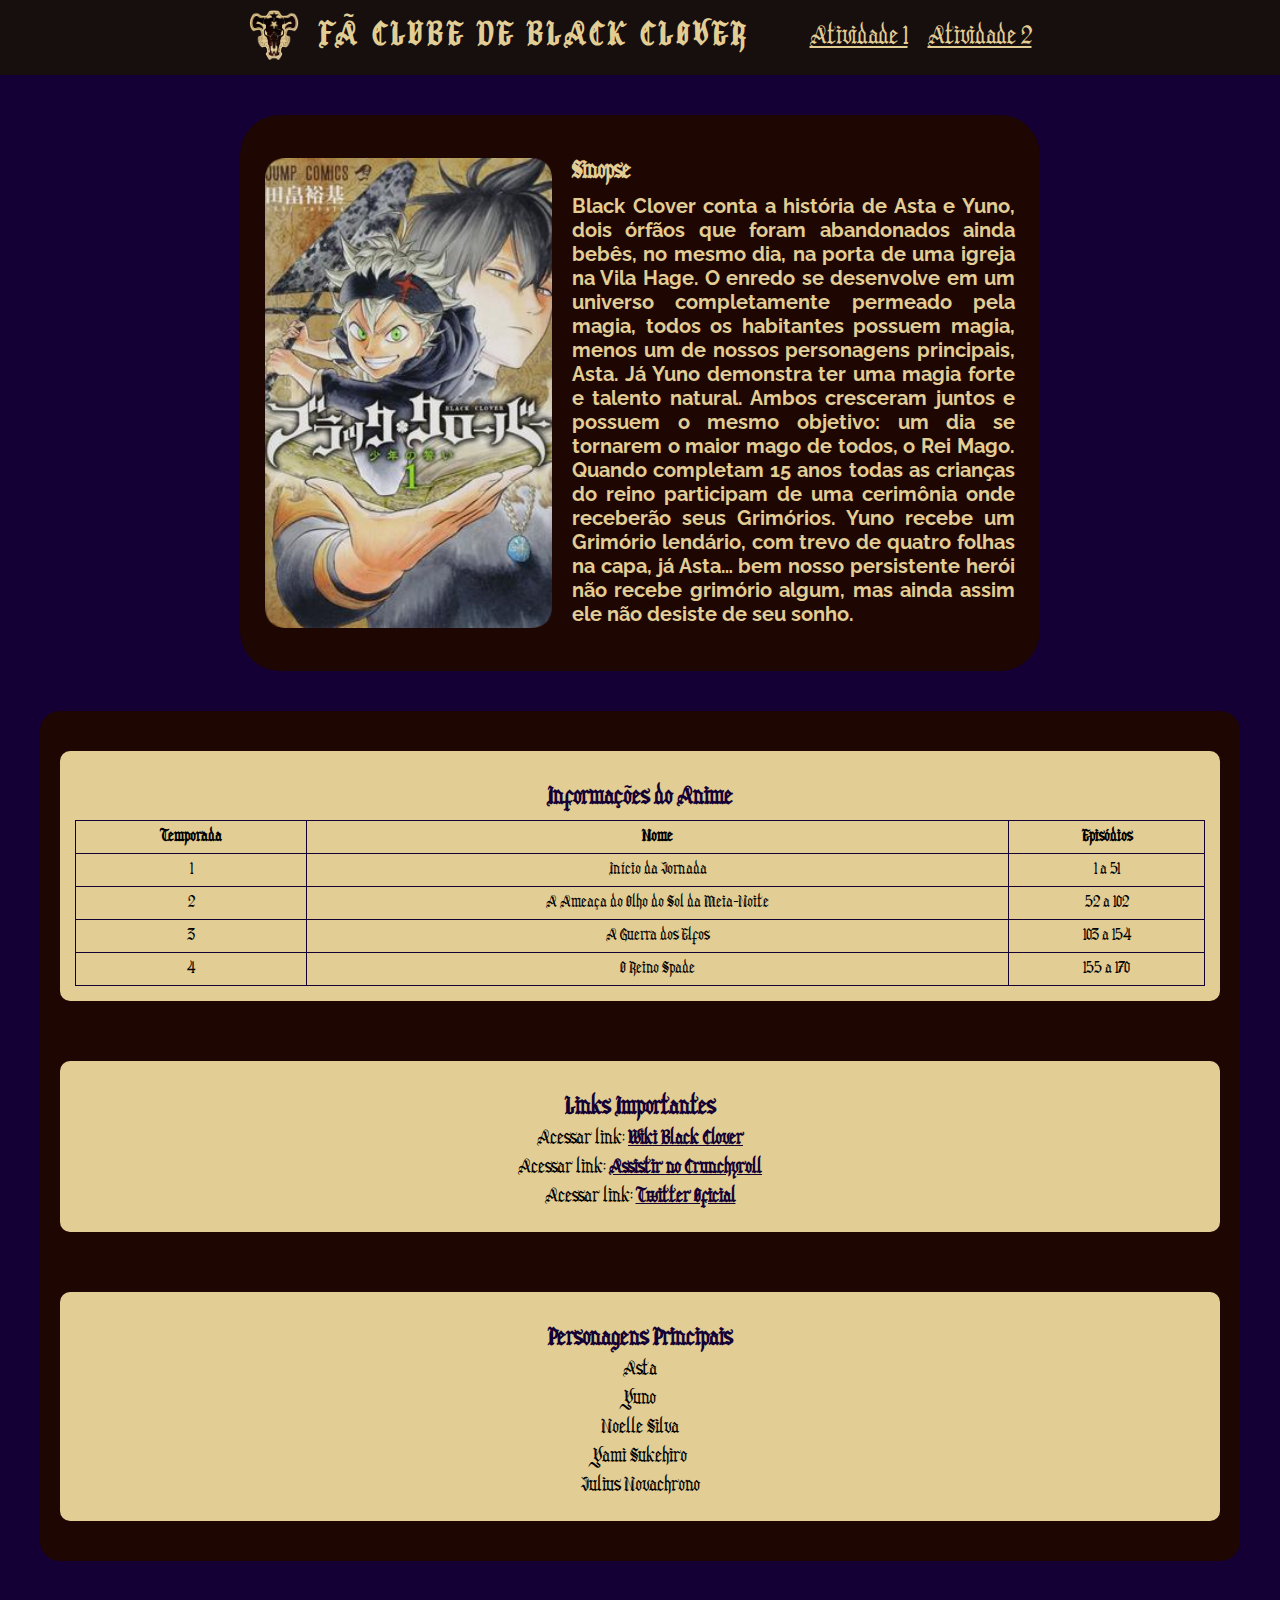
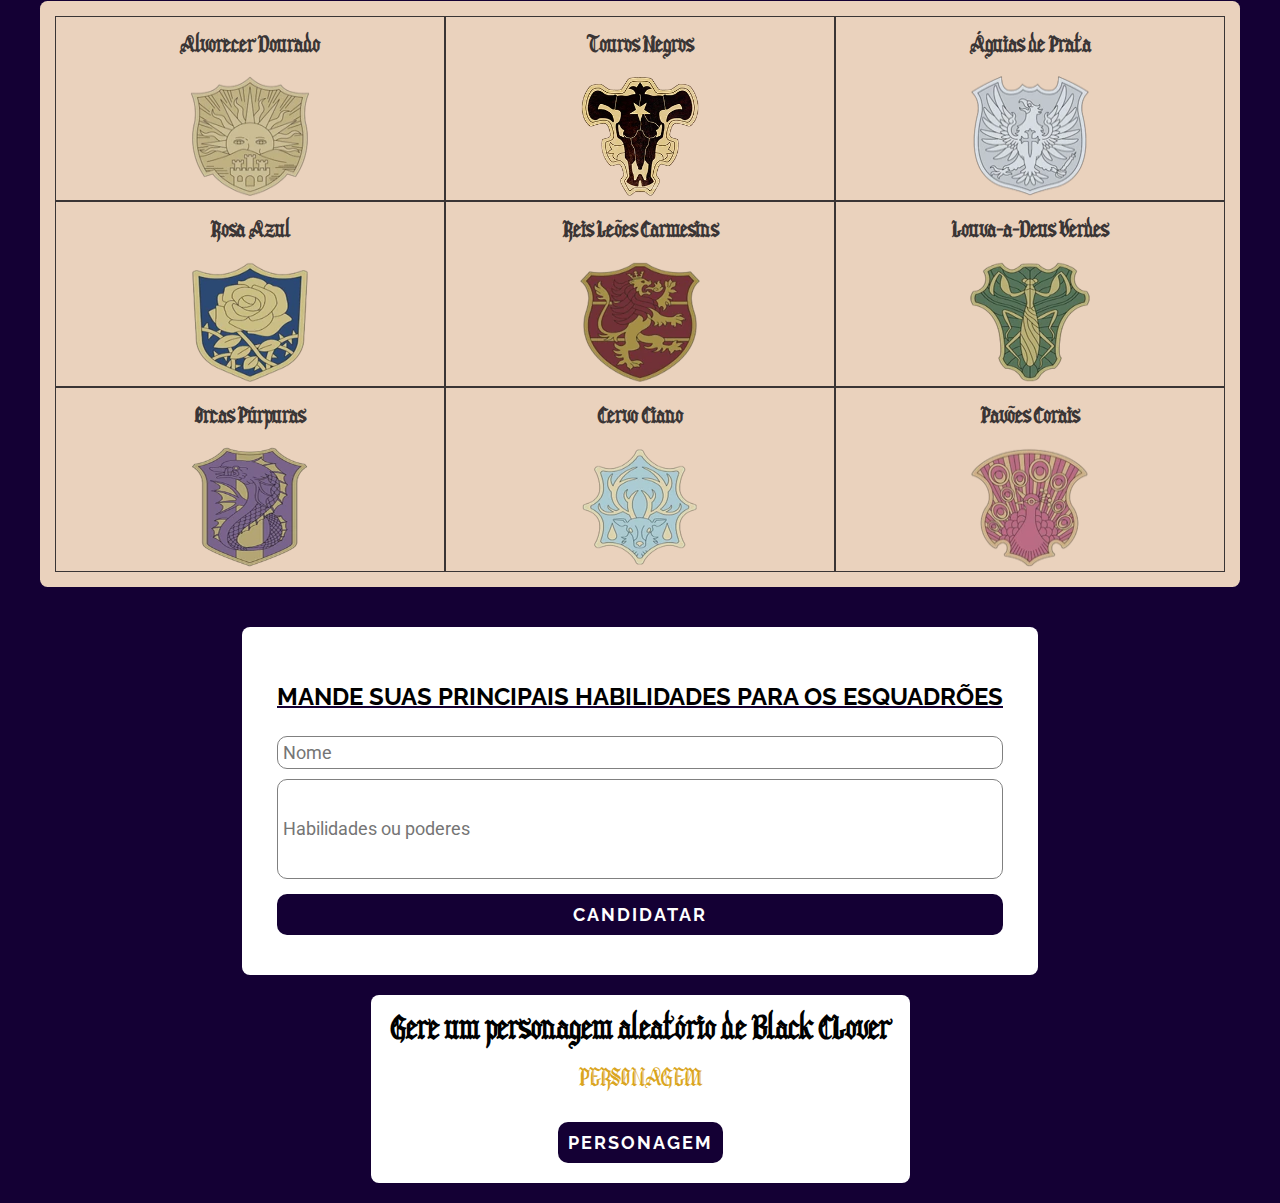
<file: 4-SEMESTRE/DW2/TRABALHO/SP3123103_HENRRIKY_JHONNY_DE_OLIVEIRA_BASTOS/index.html>
<!DOCTYPE html>
<html lang="pt-br">

<head>
    <meta charset="UTF-8">
    <meta http-equiv="X-UA-Compatible" content="IE=edge">
    <meta name="viewport" content="width=device-width, initial-scale=1.0">
    <link rel="stylesheet" href="./assets/style.css">
    <title>BlackClover - FãClub</title>
</head>

<body>
    <div class="container">
        <header>
            <a target="_blank" href="https://blackclover.fandom.com/pt-br/wiki/Black_Clover_Wiki">
                <img src="./assets/img/aaa.webp" alt="Imagem do Anime Black Clover">
            </a>
            <h1>FÃ CLUBE DE BLACK CLOVER</h1>
            <ul class="header-links">
                <li class="header-link">
                    <a href="./pages/atividade1/index2.html">Atividade 1</a>
                </li>
                <li class="header-link">
                    <a href="./pages/atividade2/index.html">Atividade 2</a>
                </li>
            </ul>
        </header>
        <div class="content">
            <div class="sinopse">
                <img src="./assets/img/rounded-in-photoretrica (1).png" alt="">
                <div class="sinopse2">
                    <h2>Sinopse</h2>
                    <p>Black Clover conta a história de Asta e Yuno, dois órfãos que foram abandonados ainda bebês, no
                        mesmo dia, na porta de uma igreja na Vila Hage.
                        O enredo se desenvolve em um universo completamente permeado pela magia, todos os habitantes
                        possuem magia, menos um de nossos personagens principais, Asta. Já Yuno demonstra ter uma magia
                        forte e talento natural.
                        Ambos cresceram juntos e possuem o mesmo objetivo: um dia se tornarem o maior mago de todos, o
                        Rei Mago.
                        Quando completam 15 anos todas as crianças do reino participam de uma cerimônia onde receberão
                        seus Grimórios. Yuno recebe um Grimório lendário, com trevo de quatro folhas na capa, já Asta…
                        bem nosso persistente herói não recebe grimório algum, mas ainda assim ele não desiste de seu
                        sonho.
                    </p>
                </div>
            </div>

            <div class="informacao-adicional">
                <div class="info-container">
                    <div class="info-secao">
                        <h2>Informações do Anime</h2>
                        <table>
                            <tr>
                                <th>Temporada</th>
                                <th>Nome</th>
                                <th>Episódios</th>
                            </tr>
                            <tr>
                                <td>1</td>
                                <td>Início da Jornada</td>
                                <td>1 a 51</td>
                            </tr>
                            <tr>
                                <td>2</td>
                                <td>A Ameaça do Olho do Sol da Meia-Noite</td>
                                <td>52 a 102</td>
                            </tr>
                            <tr>
                                <td>3</td>
                                <td>A Guerra dos Elfos</td>
                                <td>103 a 154</td>
                            </tr>
                            <tr>
                                <td>4</td>
                                <td>O Reino Spade</td>
                                <td>155 a 170</td>
                            </tr>
                        </table>
                    </div>
                    <div class="info-secao">
                        <h2>Links Importantes</h2>
                        <ul>
                            <li>Acessar link: <a href="https://blackclover.fandom.com/pt-br/wiki/Black_Clover_Wiki" target="_blank">Wiki Black Clover</a></li>
                            <li>Acessar link: <a href="https://www.crunchyroll.com/pt-br/black-clover" target="_blank">Assistir no Crunchyroll</a></li>
                            <li>Acessar link: <a href="https://twitter.com/blackclover" target="_blank">Twitter Oficial</a></li>
                        </ul>
                    </div>
                    <div class="info-secao">
                        <h2>Personagens Principais</h2>
                        <ol>
                            <li>Asta</li>
                            <li>Yuno</li>
                            <li>Noelle Silva</li>
                            <li>Yami Sukehiro</li>
                            <li>Julius Novachrono</li>
                        </ol>
                    </div>
                </div>
            </div>

            <div class="candidatar">
                <div class="esquadroes">
                    <div class="alvorecer grid">
                        <h2>Alvorecer Dourado</h2>
                        <img src="./assets/img/Esquadroes/Golden_Dawn_Insignia.webp" alt="">
                    </div>
                    <div class="touros grid">
                        <h2>Touros Negros</h2>
                        <img src="./assets/img/Esquadroes/aaa.webp" alt="">
                    </div>
                    <div class="prata grid">
                        <h2>Águias de Prata</h2>
                        <img src="./assets/img/Esquadroes/Aguias.webp" alt="">
                    </div>
                    <div class="rosa grid">
                        <h2>Rosa Azul</h2>
                        <img src="./assets/img/Esquadroes/Rosa_Azul.webp" alt="">
                    </div>
                    <div class="reileoes grid">
                        <h2>Reis Leões Carmesins</h2>
                        <img src="./assets/img/Esquadroes/ReiLeoes.webp" alt="">
                    </div>
                    <div class="louva grid">
                        <h2>Louva-a-Deus Verdes</h2>
                        <img src="./assets/img/Esquadroes/Louva-a-Deus_Verdes.webp" alt="">
                    </div>
                    <div class="orcas grid">
                        <h2>Orcas Púrpuras</h2>
                        <img src="./assets/img/Esquadroes/OrcasPurpuras.webp" alt="">
                    </div>
                    <div class="cervo grid">
                        <h2>Cervo Ciano</h2>
                        <img src="./assets/img/Esquadroes/Cervo_Ciano.webp" alt="">
                    </div>
                    <div class="corais grid">
                        <h2>Pavões Corais</h2>
                        <img src="./assets/img/Esquadroes/Corais.webp" alt="">
                    </div>
                </div>

                <div class="inscrever">
                    <form name="formCandidatar" action method="GET">
                        <h2>Mande suas principais habilidades para os esquadrões</h2>
                        <input type="text" name="Nome" placeholder="Nome" id="nome" maxlength="50">
                        <input type="text" placeholder="Habilidades ou poderes" name="Habilidades">
                        <input type="submit" value="CANDIDATAR" id="button">
                    </form>
                </div>
            </div>

            <div class="aleatorio">
                <div class="conteudo">
                    <h1>Gere um personagem aleatório de Black CLover</h1>
                    <label id="personagem" for="">PERSONAGEM</label>
                    <button type="button" class="buttonRandom" id="buttonRandom">Personagem</button>
                </div>
            </div>
        </div>
    </div>
    <script src="./assets/main.js"></script>
</body>

</html>
</file>
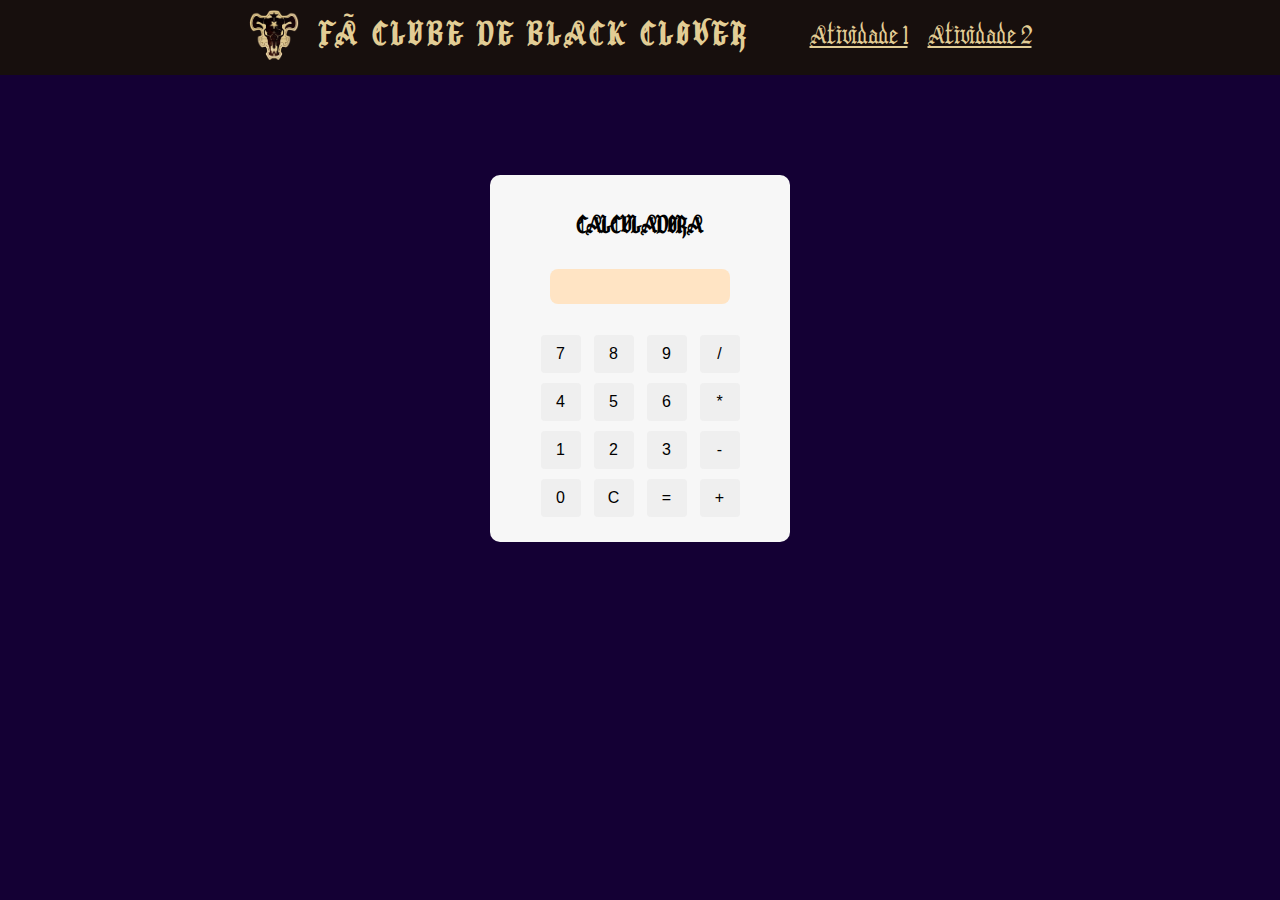
<file: 4-SEMESTRE/DW2/TRABALHO/SP3123103_HENRRIKY_JHONNY_DE_OLIVEIRA_BASTOS/pages/atividade1/index.html>
<!DOCTYPE html>
<html lang="pt-br">

<head>
    <meta charset="UTF-8">
    <meta http-equiv="X-UA-Compatible" content="IE=edge">
    <meta name="viewport" content="width=device-width, initial-scale=1.0">
    <link rel="stylesheet" href="./assets/style.css">
    <title>Atividade 1</title>
</head>

<body>
    <div class="container">
        <header>
            <a target="_blank" href="https://blackclover.fandom.com/pt-br/wiki/Black_Clover_Wiki">
                <img src="../../assets/img/aaa.webp" alt="Imagem do Anime Black Clover">
            </a>
            <h1>FÃ CLUBE DE BLACK CLOVER</h1>
            <ul class="header-links">
                <li class="header-link">
                    <a href="../atividade1/index.html">Atividade 1</a>
                </li>
                <li class="header-link">
                    <a href="../atividade2/index.html">Atividade 2</a>
                </li>
            </ul>
        </header>
        <div class="content">
            <div class="container-calculadora">
                <h2>CALCULADORA</h2>
                <div class="container-input">
                    <input type="text" id="result" readonly onkeydown="handleInputOnKeyDown(event)">
                </div>
                <br>
                <div class="container-digits">
                    <button class="container-digit" onclick="appendNumber(7)">7</button>
                    <button class="container-digit" onclick="appendNumber(8)">8</button>
                    <button class="container-digit" onclick="appendNumber(9)">9</button>
                    <button class="container-digit" onclick="setOperation('/')">/</button>
                    <br>
                    <button class="container-digit" onclick="appendNumber(4)">4</button>
                    <button class="container-digit" onclick="appendNumber(5)">5</button>
                    <button class="container-digit" onclick="appendNumber(6)">6</button>
                    <button class="container-digit" onclick="setOperation('*')">*</button>
                    <br>
                    <button class="container-digit" onclick="appendNumber(1)">1</button>
                    <button class="container-digit" onclick="appendNumber(2)">2</button>
                    <button class="container-digit" onclick="appendNumber(3)">3</button>
                    <button class="container-digit" onclick="setOperation('-')">-</button>
                    <br>
                    <button class="container-digit" onclick="appendNumber(0)">0</button>
                    <button class="container-digit" onclick="clearResult()">C</button>
                    <button class="container-digit" onclick="calculate()">=</button>
                    <button class="container-digit" onclick="setOperation('+')">+</button>
                </div>
            </div>
        </div>
    </div>
    <script>
        let currentInput = '';
        let previousInput = '';
        let operation = '';

        function appendNumber(number) {
            currentInput += number;
            document.getElementById('result').value = currentInput;
        }

        function popNumber () {
            const currentInputLength = currentInput.length;
            if (currentInputLength === 0) return
            currentInput = String(currentInput).slice(0, -1)
            document.getElementById('result').value = currentInput;
        }

        function setOperation(op) {
            if (currentInput === '') return;
            operation = op;
            previousInput = currentInput;
            currentInput = '';
        }

        function calculate() {
            if (previousInput === '' || currentInput === '' || operation === '') return;
            let result;
            switch (operation) {
                case '+':
                    result = parseFloat(previousInput) + parseFloat(currentInput);
                    break;
                case '-':
                    result = parseFloat(previousInput) - parseFloat(currentInput);
                    break;
                case '*':
                    result = parseFloat(previousInput) * parseFloat(currentInput);
                    break;
                case '/':
                    result = parseFloat(previousInput) / parseFloat(currentInput);
                    break;
            }
            document.getElementById('result').value = result;
            currentInput = result;
            operation = '';
        }

        function clearResult() {
            currentInput = '';
            previousInput = '';
            operation = '';
            document.getElementById('result').value = '';
        }

        function containsOnlyDigits(key) {
            return /^\d+$/.test(key)
        }

        function containsValidOperation (key) {
            const operations = [
                "*",
                "/",
                "-",
                "+",
                "="
            ]
            return operations.includes(key)
        }

        function handleInputOnKeyDown(event) {
            const keyPressed = event.key
            const keyPressedIsDigit = containsOnlyDigits(keyPressed)
            const keyPressedIsValidOperation = containsValidOperation(keyPressed)
            const isBackspace = keyPressed === "Backspace"
            const isEnter = keyPressed === "Enter"
            if (keyPressedIsDigit) {
                appendNumber(keyPressed)
            } else if (keyPressedIsValidOperation) {
                setOperation(keyPressed)
                console.log(operation);
            } else if (isBackspace)  {
                popNumber()
            } else if (isEnter) {
                calculate()
            }
        }

        window.onload = function (event) {
            document.getElementById('result').value = "";
        }
    </script>
</body>

</html>
</file>
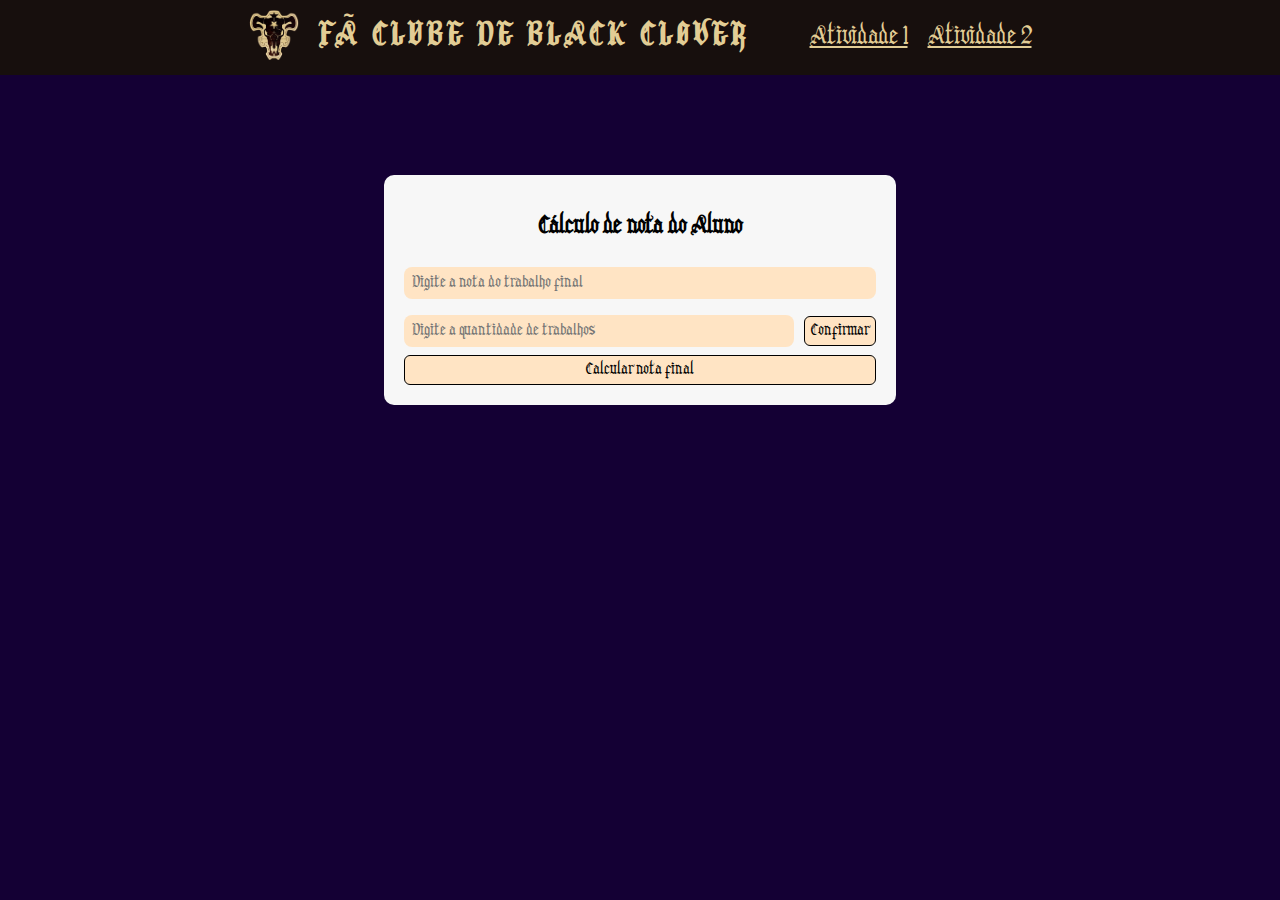
<file: 4-SEMESTRE/DW2/TRABALHO/SP3123103_HENRRIKY_JHONNY_DE_OLIVEIRA_BASTOS/pages/atividade2/index.html>
<!DOCTYPE html>
<html lang="pt-br">

<head>
    <meta charset="UTF-8">
    <meta http-equiv="X-UA-Compatible" content="IE=edge">
    <meta name="viewport" content="width=device-width, initial-scale=1.0">
    <link rel="stylesheet" href="./assets/style.css">
    <title>Atividade 2</title>
</head>

<body>
    <div class="container">
        <header>
            <a target="_blank" href="https://blackclover.fandom.com/pt-br/wiki/Black_Clover_Wiki">
                <img src="../../assets/img/aaa.webp" alt="Imagem do Anime Black Clover">
            </a>
            <h1>FÃ CLUBE DE BLACK CLOVER</h1>
            <ul class="header-links">
                <li class="header-link">
                    <a href="../atividade1/index.html">Atividade 1</a>
                </li>
                <li class="header-link">
                    <a href="../atividade2/index.html">Atividade 2</a>
                </li>
            </ul>
        </header>
        <div class="content">
            <div class="container-final-note" id="container-final-note">
                <h2>Cálculo de nota do Aluno</h2>
                <input class="container-final-note-input" id="final-work-note-input" type="number" max="10" min="1"
                    placeholder="Digite a nota do trabalho final">
                <div class="container-final-note-qtd-works" id="container-final-note-qtd-works">
                    <input class="container-final-note-input" id="work-qtd-input" type="number" max="10" min="1"
                        placeholder="Digite a quantidade de trabalhos">
                    <button class="container-final-note-btn" id="confirm-qtd-works-btn"
                        onclick="handleConfirmQtdWorksBtn()">
                        Confirmar
                    </button>
                </div>
                <button class="container-final-note-btn" id="calculate-final-note-btn" onclick="handleCalculateFinalNoteBtn()" >
                    Calcular nota final
                </button>
            </div>
        </div>
    </div>
    <script>

        function clearPreviousWorkNotesInputs() {
            const containerWorkNoteInputs = document.getElementById("container-work-note-inputs")
            if (!containerWorkNoteInputs) return
            containerWorkNoteInputs.remove()
        }

        function isValidInputNumber(inputWorkQTDValue) {
            const inputValueIsANumber = !isNaN(inputWorkQTDValue)
            const inputValueIsBetween1And10 = ((inputWorkQTDValue >= 1) && (inputWorkQTDValue <= 10));
            if (!inputValueIsANumber) {
                alert("Por favor, digite um número válido")
                return false
            } else if (!inputValueIsBetween1And10) {
                alert("Por favor, digite um valor entre 1 e 10")
                return false
            }

            return true
        }

        function createInputsToWorkNotes(inputWorkQTDValue) {
            const divContainerFinalNoteQtdWorks = document.getElementById("container-final-note-qtd-works")
            const containerWorkNoteInputs = document.createElement("div")
            const containerWorkNoteInputsTitle = document.createElement("h2")
            containerWorkNoteInputs.classList.add("container-work-note-inputs")
            containerWorkNoteInputs.id = "container-work-note-inputs"

            containerWorkNoteInputsTitle.innerText = "Digite as notas de cada trabalho"

            containerWorkNoteInputs.appendChild(containerWorkNoteInputsTitle)
            for (let i = 1; i <= inputWorkQTDValue; i++) {
                const inputWorkNote = document.createElement("input")
                inputWorkNote.classList.add("work-note-input")
                inputWorkNote.classList.add("container-final-note-input")
                inputWorkNote.id = `work-note-input-${i}`
                inputWorkNote.type = "number"
                inputWorkNote.max = "10"
                inputWorkNote.min = "1"
                inputWorkNote.placeholder = `Digite a nota do trabalho individual ${i}`
                containerWorkNoteInputs.appendChild(inputWorkNote)
            }
            divContainerFinalNoteQtdWorks.insertAdjacentElement('afterend', containerWorkNoteInputs)
        }

        function handleConfirmQtdWorksBtn() {
            const inputWorkQTD = document.getElementById("work-qtd-input")
            const inputWorkQTDValue = parseInt(inputWorkQTD.value)
            if (!isValidInputNumber(inputWorkQTDValue)) return
            clearPreviousWorkNotesInputs()
            createInputsToWorkNotes(inputWorkQTDValue)
        }

        function clearPreviousFinalNote () {
            const finalStudentNoteText = document.getElementById("final-student-note")
            if (!finalStudentNoteText) return

            finalStudentNoteText.remove()
        }

        function isValidNoteNumber(inputNoteValue) {
            const inputValueIsANumber = !isNaN(inputNoteValue)
            const inputValueIsBetween0And10 = ((inputNoteValue >= 0) && (inputNoteValue <= 10));
            if (!inputValueIsANumber) {
                alert("Por favor, digite uma nota válida")
                return false
            } else if (!inputValueIsBetween0And10) {
                alert("Por favor, digite um nota entre 0 e 10")
                return false
            }

            return true
        }

        function isValidTypedNotes({
            inputFinalWorkNote,
            inputsWorkNote,
        }) {
            if (!isValidNoteNumber(inputFinalWorkNote.value)) return false

            if (inputsWorkNote.length === 0) {
                alert("Por favor, insira a quantidade de trabalhos e as notas")
                return false
            }

            const allNotesValid = inputsWorkNote.every((inputWorkNote) => {
                const inputWorkNoteValue = inputWorkNote.value;
                return isValidNoteNumber(inputWorkNoteValue);
            });

            if (!allNotesValid) return false;

            return true
        }

        function calculateFinalNoteBtn({
            inputFinalWorkNote,
            inputsWorkNote,
        }) {
            const inputFinalWorkValue = parseFloat(inputFinalWorkNote.value)
            const numberOfWorks = inputsWorkNote.length
            const sumOfWorks = inputsWorkNote.reduce((sum, workNoteInput) => {
                const workNoteInputValue = parseFloat(workNoteInput.value)
                return workNoteInputValue + sum
            }, 0)

            const individualWorksNote = (0.5 * (sumOfWorks / numberOfWorks))
            const finalWorkNote = (0.5 * inputFinalWorkValue)
            const finalStudentNote = individualWorksNote + finalWorkNote

            return { finalStudentNote }
        }

        function showFinalStudentNoteOnScreen ({
            divContainerFinalNote,
            finalStudentNote,
        }) {
            const finalStudentNoteText = document.createElement("h2")
            finalStudentNoteText.id = "final-student-note"
            finalStudentNoteText.innerText = `A nota final do estudante é ${finalStudentNote}`

            divContainerFinalNote.appendChild(finalStudentNoteText)
        }

        function handleCalculateFinalNoteBtn() {
            const inputFinalWorkNote = document.getElementById("final-work-note-input")
            const inputsWorkNote = Array.from(document.getElementsByClassName("work-note-input"))
            const divContainerFinalNote = document.getElementById("container-final-note")
            if(!isValidTypedNotes({
                inputFinalWorkNote,
                inputsWorkNote,
            })) return

            const { finalStudentNote } = calculateFinalNoteBtn({
                inputFinalWorkNote,
                inputsWorkNote,
            })
            clearPreviousFinalNote()
            showFinalStudentNoteOnScreen({
                divContainerFinalNote,
                finalStudentNote
            })
        }

    </script>
</body>

</html>
</file>
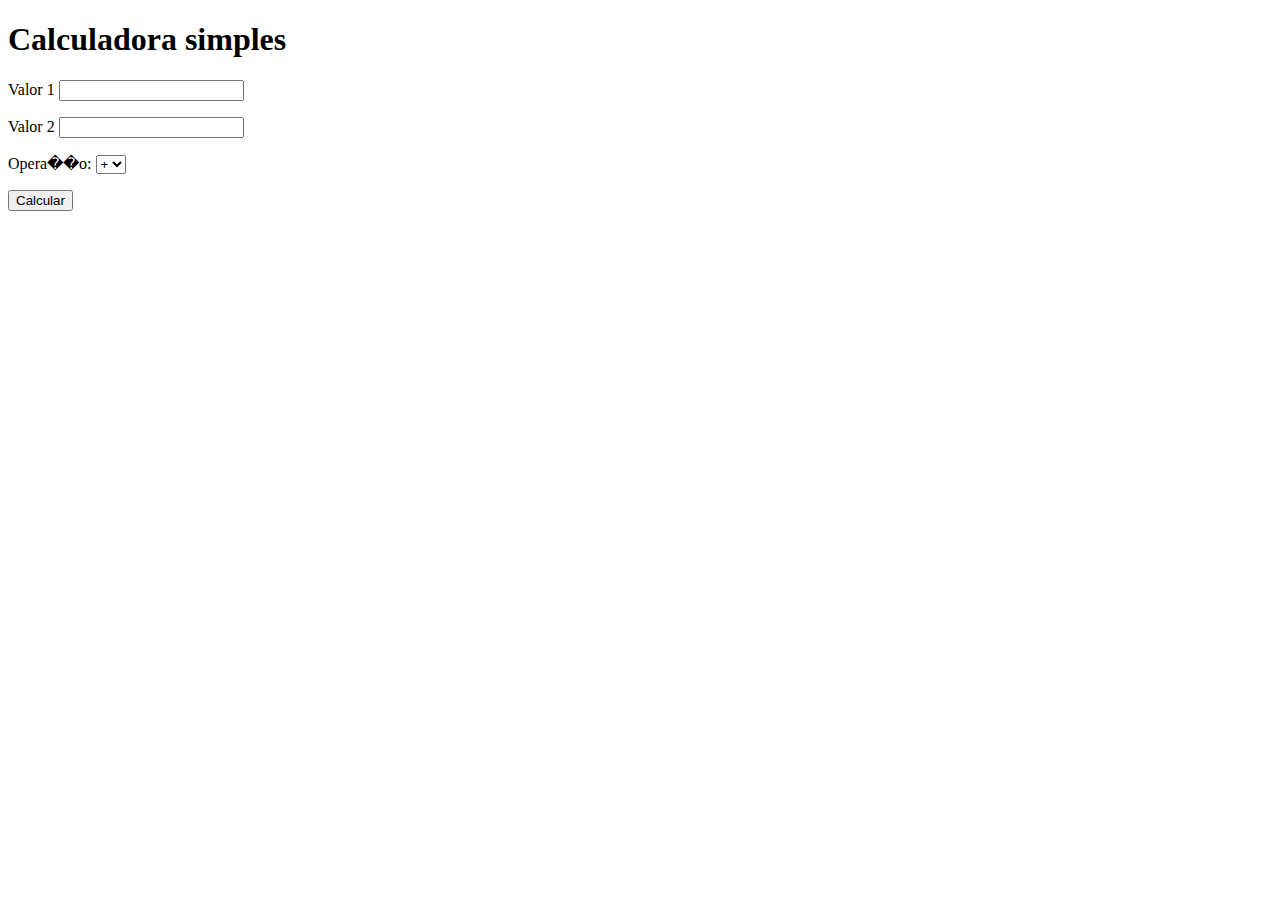
<file: 4-SEMESTRE/LPL2/AULA5/CODIGO/webapp/EXERCICIO1/exercicio2.html>
<!DOCTYPE html>
<html>
<head>
<meta charset="UTF-8">
<title>Exercicio 2</title>
</head>
<body>
	<h1>Calculadora simples</h1>
	<form action="Exercicio2AulaAnterior" method="POST" >
		<p>Valor 1 <input type="text" name="inputValor1"></p>
		<p>Valor 2 <input type="text" name="inputValor2"></p>
		<p>Opera��o:
			<select name="inputOperacao">
				<option value="+">+</option>
				<option value="-">-</option>
				<option value="*">*</option>
				<option value="/">/</option>
			</select>
		</p>
		<input type="submit" name="btnCalcular" value="Calcular"></input>
	</form>
</body>
</html>
</file>
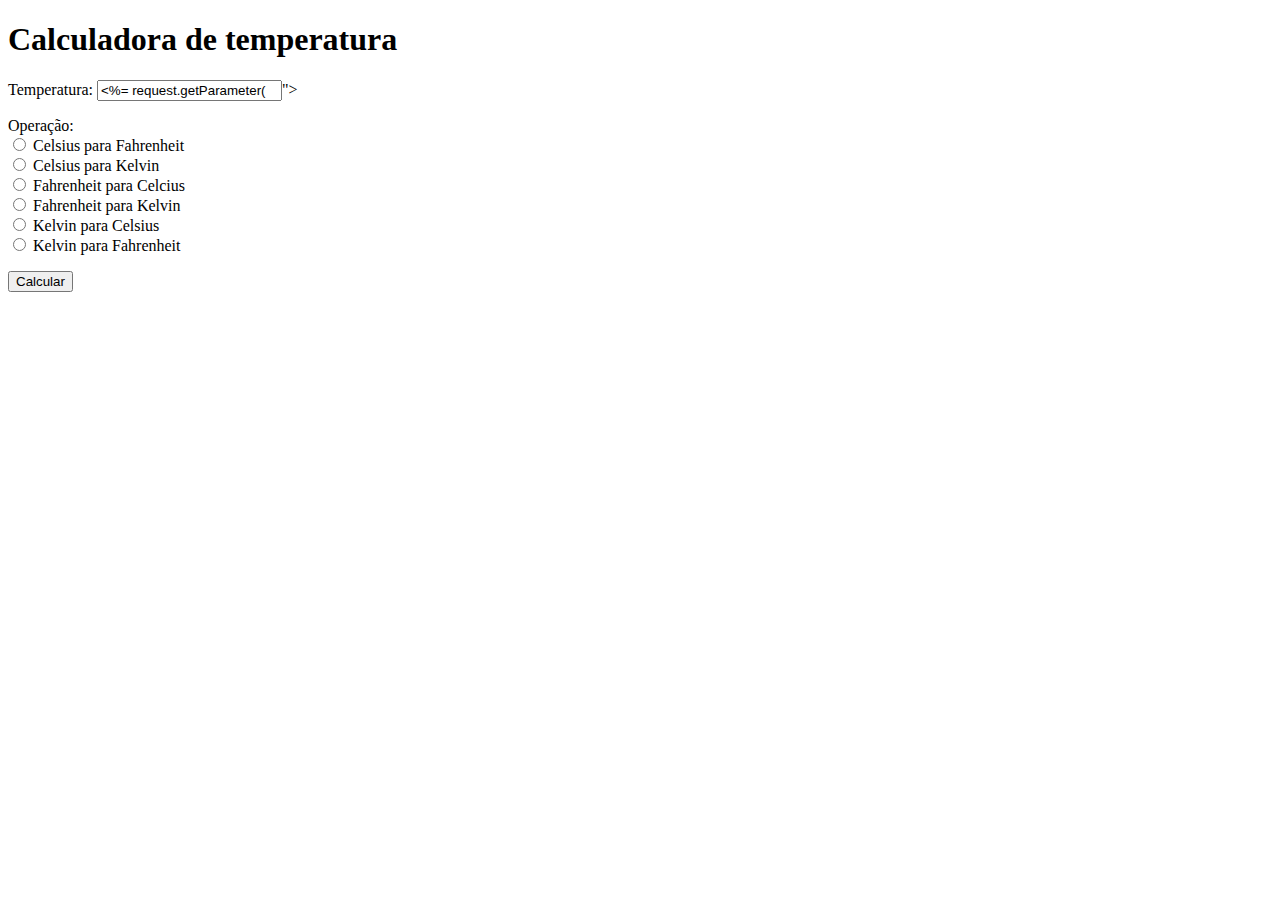
<file: 4-SEMESTRE/LPL2/AULA5/CODIGO/webapp/EXERCICIO1/exercicio3.html>
<!DOCTYPE html>
<html>
<head>
<meta charset="UTF-8">
<title>Exercicio 3</title>
</head>
<body>
	<h1>Calculadora de temperatura</h1>
	<form action="Exercicio3AulaAnterior" method="POST" >
		<p>Temperatura: <input type="text" name="inputTemp" required value="<%= request.getParameter("inputTemp") != null ? request.getParameter("inputTemp") : "" %>"></p>
		<p>Operação:
			<br>
			<input type="radio" id="CEtoFA" name="inputOpcaoConversao" value="CEtoFA" required>
			<label for="CEtoFA">Celsius para Fahrenheit</label><br>
			<input type="radio" id="CEtoKE" name="inputOpcaoConversao" value="CEtoKE" required>
			<label for="CEtoKE">Celsius para Kelvin</label><br>
			<input type="radio" id="FAtoCE" name="inputOpcaoConversao" value="FAtoCE" required>
			<label for="FAtoCE">Fahrenheit para Celcius</label><br>
			<input type="radio" id="FAtoKE" name="inputOpcaoConversao" value="FAtoKE" required>
			<label for="FAtoKE">Fahrenheit para Kelvin</label><br>
			<input type="radio" id="KEtoCE" name="inputOpcaoConversao" value="KEtoCE" required>		
			<label for="KEtoCE">Kelvin para Celsius</label><br>	
			<input type="radio" id="KEtoFA" name="inputOpcaoConversao" value="KEtoFA" required>		
			<label for="KEtoFA">Kelvin para Fahrenheit</label><br>	
		</p>
		<input type="submit" name="btnCalcular" value="Calcular"></input>
	</form>

</body>
</html>
</file>
<file: 4-SEMESTRE/DW2/TRABALHO/SP3123103_HENRRIKY_JHONNY_DE_OLIVEIRA_BASTOS/assets/style.css>
@import url('https://fonts.googleapis.com/css2?family=Raleway&display=swap');
@import url('https://fonts.googleapis.com/css2?family=Roboto&display=swap');
@font-face {
    font-family: 'BlackCloverFont';
    src: url('img/BlackCloverFont.otf') format('opentype');
}

* {
    box-sizing: border-box;
}

body {
    font-family: 'BlackCloverFont', sans-serif;
    margin: 0;
    text-align: center;
    background-color: #140034;
}

header {
    display: flex;
    justify-content: center;
    align-items: center;
    gap: 20px;
    background-color: #170F0D;
    width: 100%;
}

.header-links {
    display: flex;
    justify-content: space-between;
    gap: 20px;
}

.header-link {
    list-style: none;
    font-size: 25px;
}

.header-link a {
    color: #E2CD95;
}

header img {
    width: 50px;
    height: 50px;
}

header h1 {
    color: #E2CD95;
    letter-spacing: 5px;
}

.sinopse {
    display: flex;
    justify-content: center;
    align-items: center;
    width: 800px;
    height: auto;
    color: #E2CD95;
    margin-inline: auto;
    margin-top: 40px;
    background-color: #1E0703;
    padding: 25px;
    border-radius: 40px;
}

.sinopse p {
    font-size: 20px;
    margin-left: 20px;
    font-weight: bold;
    text-align: justify;
    font-family: 'Raleway';
    margin-top: 10px;
    
}

.sinopse2 {
    display: flex;
    flex-direction: column;
    align-items: flex-start;
    justify-content: center;
}

.sinopse2 h2 {
    margin-left: 20px;
    margin-bottom: 0;
}

.sinopse img {
    height: 470px;
}


.tabela table {
    width: 60%;
    margin-bottom: 20px;
}

.tabela th, .tabela td {
    padding: 10px;
    text-align: center;
    font-family: 'Raleway';
}

.informacao-adicional {
    display: flex;
    justify-content: center;
    margin-top: 40px;
}

.info-container {
    display: flex;
    flex-direction: column;
    gap: 20px;
    width: 100%;
    max-width: 1200px;
    background-color: #1E0703;
    padding: 20px;
    border-radius: 20px;
}

.info-secao {
    background-color: #E2CD95;
    padding: 15px;
    border-radius: 10px;
    margin: 20px 0;
}

.info-secao h2 {
    color: #140034;
    margin-bottom: 10px;
    font-size: 1.5rem;
}

.info-secao table {
    width: 100%;
    border-collapse: collapse;
}

.info-secao table th,
.info-secao table td {
    border: 1px solid #140034;
    padding: 8px;
    text-align: center;
}

.info-secao ul,
.info-secao ol {
    margin: 0;
    padding: 0;
    list-style-type: none;
}

.info-secao ul li,
.info-secao ol li {
    font-size: 1.2rem;
    margin-bottom: 10px;
}

.info-secao ul li a {
    color: #140034;
    font-weight: bold;
}

.info-secao ul li a:hover {
    text-decoration: underline;
}

.esquadroes {
    display: grid;
    grid-template-columns: 1fr 1fr 1fr;
    margin-inline: auto;
    background-color: #EAD2BD;
    width: 1200px;
    border-radius: 7.5px;
    padding: 15px;
    margin-block: 40px
    
}

.esquadroes img {
    width: 120px;
    height: 120px;
}

.esquadroes h2 {
    font-size: 22px;
    color: rgb(58, 53, 53);
}

.grid {
    border: solid 1px rgb(58, 53, 53);
}

.inscrever {
    display: flex;
    justify-content: center;
    align-items: center;
    margin-inline: auto;
    margin-bottom: 20px;
}

.inscrever form {
    display: flex;
    flex-direction: column;
    align-items: flex-start;
    justify-content: center;
    background-color: white;
    border-radius: 8px;
    padding: 35px;
}

.inscrever form input {
    height: 100%;
    width: 100%;
    border: 1px solid gray;
    padding: 5px;
    outline: none;
    margin-block: 5px;
    font-size: 18px;
    font-family: 'Roboto';
    border-radius: 10px;
    transition: all 0.8s;
}

.inscrever form input:focus {
    border: 1px solid rgb(128, 52, 128);
}


.inscrever form input:nth-child(3) {
    height: 100px;
}

.inscrever form input[type=submit]{
    margin-top: 10px;
    font-size: 18px;
    background-color: #140034;
    color: white;
    font-weight: bold;
    padding: 10px;
    border: none;
    border-radius: 10px;
    font-family: 'Raleway';
    cursor: pointer;
    letter-spacing: 2px;
}

.inscrever h2 {
    font-family: 'Raleway';
    text-transform: uppercase;
    text-decoration: 2px underline #140034;
}

.aleatorio {
    display: flex;
    justify-content: center;
    margin-bottom: 20px;
}

.conteudo {
    display: flex;
    flex-direction: column;
    align-items: center;
    justify-content: center;
    background-color: white;
    border-radius: 8px;
    padding: 20px;  
}

.conteudo h1 {
    margin: 0;
}

#personagem {
    font-size: 25px;
    margin-block: 20px;
    color: goldenrod;
}

.buttonRandom {
    margin-top: 10px;
    font-size: 18px;
    background-color: #140034;
    color: white;
    font-weight: bold;
    padding: 10px;
    border: none;
    border-radius: 10px;
    font-family: 'Raleway';
    cursor: pointer;
    letter-spacing: 2px;
    text-transform: uppercase;
}
</file>
<file: 4-SEMESTRE/DW2/TRABALHO/SP3123103_HENRRIKY_JHONNY_DE_OLIVEIRA_BASTOS/pages/atividade1/assets/style.css>
@import url('https://fonts.googleapis.com/css2?family=Raleway&display=swap');
@import url('https://fonts.googleapis.com/css2?family=Roboto&display=swap');
@font-face {
    font-family: 'BlackCloverFont';
    src: url('../../../assets/img/BlackCloverFont.otf') format('opentype');
}

* {
    box-sizing: border-box;
}

body {
    font-family: 'BlackCloverFont', sans-serif;
    margin: 0;
    text-align: center;
    background-color: #140034;
}

header {
    display: flex;
    justify-content: center;
    align-items: center;
    gap: 20px;
    background-color: #170F0D;
    width: 100%;
}

.header-links {
    display: flex;
    justify-content: space-between;
    gap: 20px;
}

.header-link {
    list-style: none;
    font-size: 25px;
}

.header-link a {
    color: #E2CD95;
}

header img {
    width: 50px;
    height: 50px;
}

header h1 {
    color: #E2CD95;
    letter-spacing: 5px;
}

.container-calculadora {
    width: 300px;
    margin: 100px auto;
    padding: 20px;
    text-align: center;
    background-color: #f7f7f7;
    border-radius: 10px;
}
.container-input input {
    border: none;
    outline: none;
    border-radius: 8px;
    background-color: bisque;
    width: 180px;
    padding: 10px;
    margin: 10px 0;
}
.container-digit {
    font-size: 16px;
    width: 40px;
    padding: 10px;
    margin: 5px;
    outline: none;
    border: none;
    border-radius: 4px;
}
</file>
<file: 4-SEMESTRE/DW2/TRABALHO/SP3123103_HENRRIKY_JHONNY_DE_OLIVEIRA_BASTOS/pages/atividade2/assets/style.css>
@import url('https://fonts.googleapis.com/css2?family=Raleway&display=swap');
@import url('https://fonts.googleapis.com/css2?family=Roboto&display=swap');
@font-face {
    font-family: 'BlackCloverFont';
    src: url('../../../assets/img/BlackCloverFont.otf') format('opentype');
}

* {
    box-sizing: border-box;
}

body {
    font-family: 'BlackCloverFont', sans-serif;
    margin: 0;
    text-align: center;
    background-color: #140034;
}

header {
    display: flex;
    justify-content: center;
    align-items: center;
    gap: 20px;
    background-color: #170F0D;
    width: 100%;
}

.header-links {
    display: flex;
    justify-content: space-between;
    gap: 20px;
}

.header-link {
    list-style: none;
    font-size: 25px;
}

.header-link a {
    color: #E2CD95;
}

header img {
    width: 50px;
    height: 50px;
}

header h1 {
    color: #E2CD95;
    letter-spacing: 5px;
}

.container-final-note {
    width: 40%;
    margin: 100px auto;
    padding: 20px;
    text-align: center;
    border-radius: 10px;
    background-color: #f7f7f7;
    box-sizing: border-box;
}

.container-final-note-input {
    font-size: 16px;
    font-family: 'BlackCloverFont', sans-serif;

    width: 100%;
    height: 32px;

    background-color: bisque;
    
    margin-block: 8px;
    padding-inline: 8px;
    
    outline: none;
    border-radius: 8px;
    border: none;
}

.container-final-note-btn {
    font-size: 16px;
    font-family: 'BlackCloverFont', sans-serif;
    
    background-color: bisque;
    border-radius: 6px;
    border: 1px solid black;
    cursor: pointer;

    padding: 6px;  
}

.container-final-note-qtd-works {
    display: flex;
    align-items: center;
    justify-content: space-between;
    gap: 10px;
}

.container-digit {
    font-size: 16px;
    width: 40px;
    padding: 10px;
    margin: 5px;
    outline: none;
    border: none;
    border-radius: 4px;
}

#calculate-final-note-btn {
    width: 100%;
}
</file>
